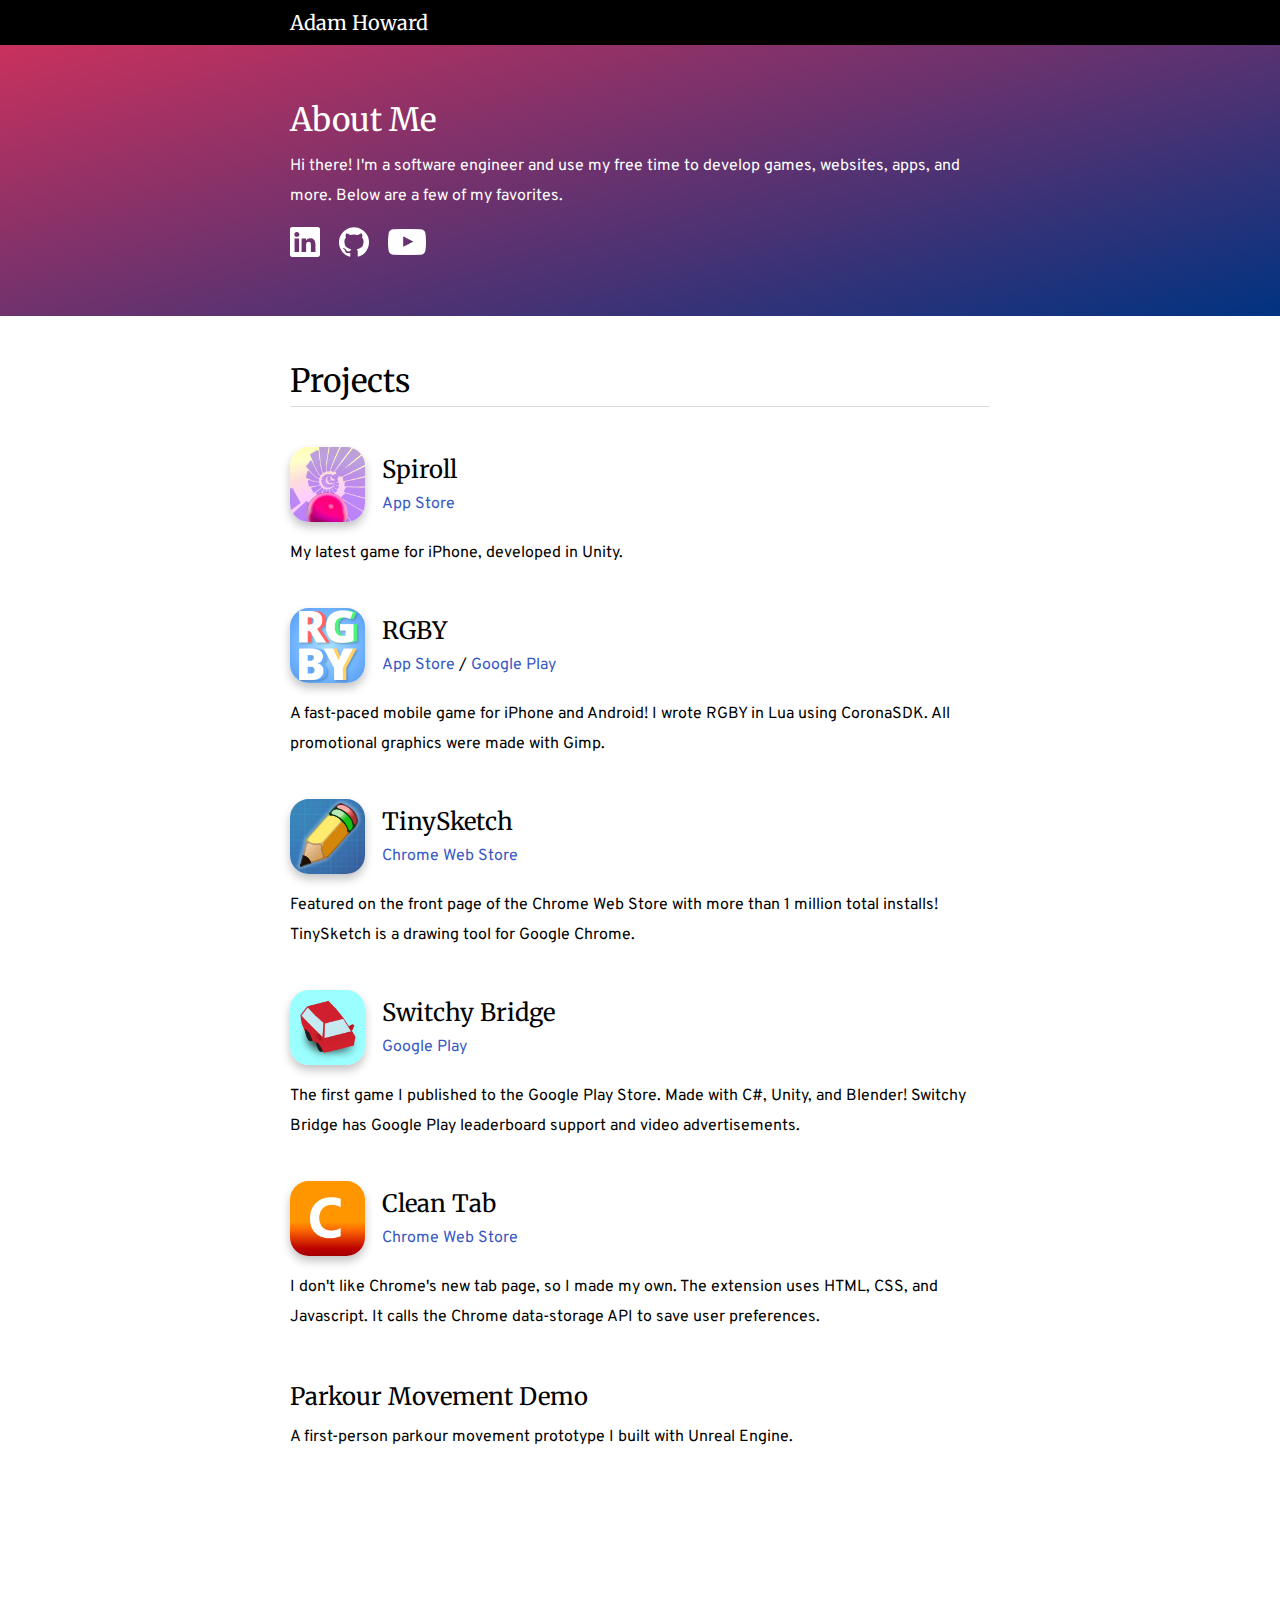
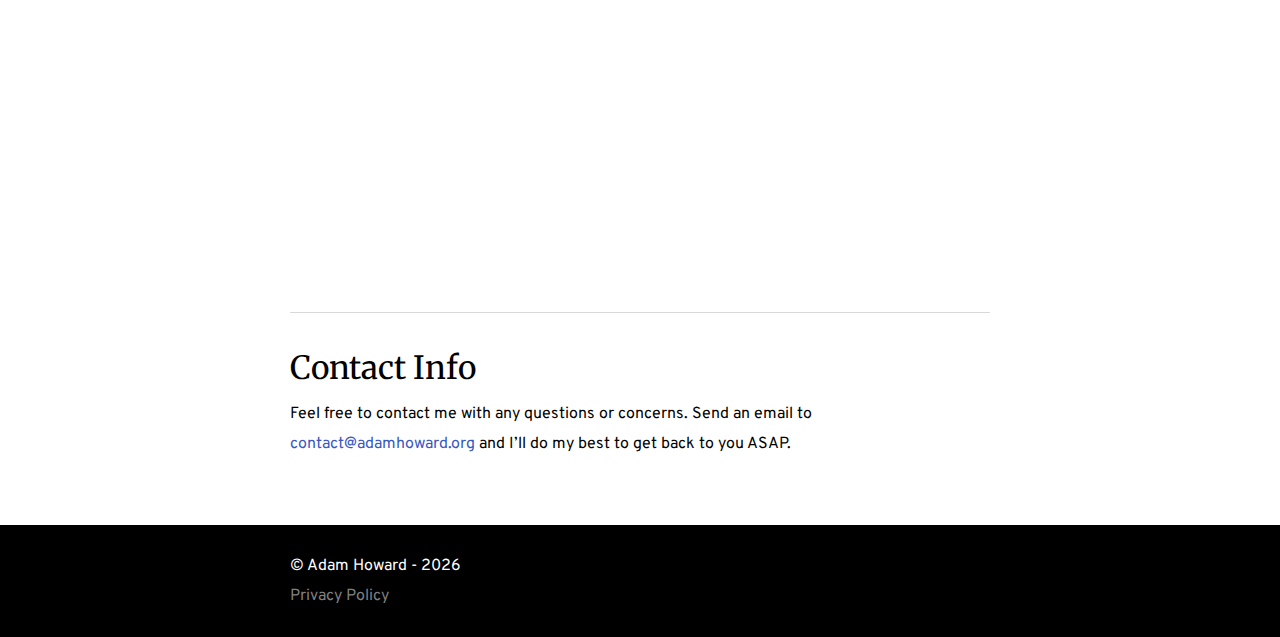
<file: index.html>
<!DOCTYPE html>
<html>
<head>
    <meta charset="utf-8">
    <meta name="viewport" content="width=device-width, initial-scale=1.0">
    <link rel="stylesheet" href="stylesheet.css" type="text/css">
    <link rel="icon" type="image/png" href="icons/favicon_new.png" />
    <link rel="apple-touch-icon" href="icons/favicon_ios.png" />
    <meta name="keywords" content="Adam,Howard,Games,iOS,Android,Developer,Development,Spiroll,RGBY,Switchy,Bridge,Unity,3D">
    <script data-ad-client="ca-pub-5260392975688791" async src="https://pagead2.googlesyndication.com/pagead/js/adsbygoogle.js"></script>
    <title>Adam Howard</title>
</head>
<body>
    
    <div id="top">
        <h1>Adam Howard</h1>
    </div>
	<div id="about" class="section">
    <div class="wrapper">
    <h1>About Me</h1>
    <p id="aboutText">Hi there! I'm a software engineer and use my free time to develop games, websites, apps, and more. Below are a few of my favorites.</p>

    <div class="social">
        <a target="_blank" href="https://www.linkedin.com/in/adamhoward56/"><img src="icons/linkedin.svg" style="height: 30px; margin-right: 15px;"></a>
        <a target="_blank" href="https://github.com/adamhoward56"><img src="icons/github.svg" style="height: 30px; margin-right: 15px;"></a>
        <a target="_blank" href="https://www.youtube.com/channel/UC_a5hgqzPw5wlBiHH5AUOQA"><img src="icons/youtube.png" style="height: 30px;"></a>
    </div>

    </div>
    </div>
    
    <div class="wrapper">

    
    <div id="portfolio" class="section">
    <h1>Projects</h1>
    <hr>
        <ul id="portList">

        <li><img src="icons/spiroll.jpg">
            <table class="appHead">
                <tr>
                    <td><h2>Spiroll</h2></td>
                </tr>
                <tr>
                    <td><p><a target="_blank" href="https://apps.apple.com/us/app/spiroll/id1495613339">App Store</a></p></td>
                </tr>
            </table>
            <p>My latest game for iPhone, developed in Unity.</p>
        </li>

        <li><img src="icons/rgby.png">
            <table class="appHead">
                <tr>
                    <td><h2>RGBY</h2></td>
                </tr>
                <tr>
                    <td><p><a target="_blank" href="https://goo.gl/RsNBJN">App Store</a> / <a target="_blank" href="https://goo.gl/pQQ4aT">Google Play</a></p></td>
                </tr>
            </table>
            <p>A fast-paced mobile game for iPhone and Android! I wrote RGBY in Lua using CoronaSDK. All promotional graphics were made with Gimp.</p>
        </li>
		
        <li>
            <img src="icons/spad.jpg">
		<table class="appHead">
                <tr>
                    <td><h2>TinySketch</h2></td>
                </tr>
                <tr>
                    <td><p><a target="_blank" href="https://goo.gl/dAAQ8h">Chrome Web Store</a></p></td>
                </tr>
            </table>
            <p>Featured on the front page of the Chrome Web Store with more than 1 million total installs! TinySketch is a drawing tool for Google Chrome.</p>
        </li>
		
        <li><img src="icons/sb.jpg">
            <table class="appHead">
                <tr>
                    <td><h2>Switchy Bridge</h2></td>
                </tr>
                <tr>
                    <td><p><a target="_blank" href="https://goo.gl/k7RIsr">Google Play</a></p></td>
                </tr>
            </table>
            <p>The first game I published to the Google Play Store. Made with C#, Unity, and Blender! Switchy Bridge has Google Play leaderboard support and video advertisements.</p>
        </li>
            
        <li>
            <img src="icons/clean.png">    <table class="appHead">
                <tr>
                    <td><h2>Clean Tab</h2></td>
                </tr>
                <tr>
                    <td><p><a target="_blank" href="https://goo.gl/lqzEOT">Chrome Web Store</a></p></td>
                </tr>
            </table>
            <p>I don't like Chrome's new tab page, so I made my own. The extension uses HTML, CSS, and Javascript. It calls the Chrome data-storage API to save user preferences.</p>  
        </li>

        <li>
            <h2 style="margin-left: 0px;">Parkour Movement Demo</h2>
            <p style="margin-top: 0px;">A first-person parkour movement prototype I built with Unreal Engine.</p>
            <div style="margin-bottom: 15px; border-radius: 8px; overflow: hidden;">

                <div style="width: 100%; padding-top: 56.25%; position: relative;">
                <iframe style="position: absolute; top: 0; left: 0; width: 100%; height: 100%;" src="https://www.youtube.com/embed/t0kJr0ZkYz0?rel=0" frameborder="0" allow="encrypted-media" allowfullscreen></iframe>
            </div>
            </div>
        </li>
            
        </ul>
        
        <hr style="margin-top: 50px; margin-bottom: -15px;">
    
    </div>
    
</div>
    
    <div id="contact">
        <div class="wrapper">
    <h1 id="co">Contact Info</h1>
        <p>Feel free to contact me with any questions or concerns. Send an email to <a target="_blank" href="mailto:contact@adamhoward.org">contact@adamhoward.org</a> and I&rsquo;ll do my best to get back to you ASAP.
        
    </div>
    </div>
    
    <div id="footer">
        <div class="wrapper">
        <p>&copy; Adam Howard - <span id="currentYear"></span><br><a href="privacy-policy.html">Privacy Policy</a></p>
        </div>
    </div>
    
    <script>document.getElementById("currentYear").innerHTML = new Date().getFullYear();</script>
</body>
</html>
</file>
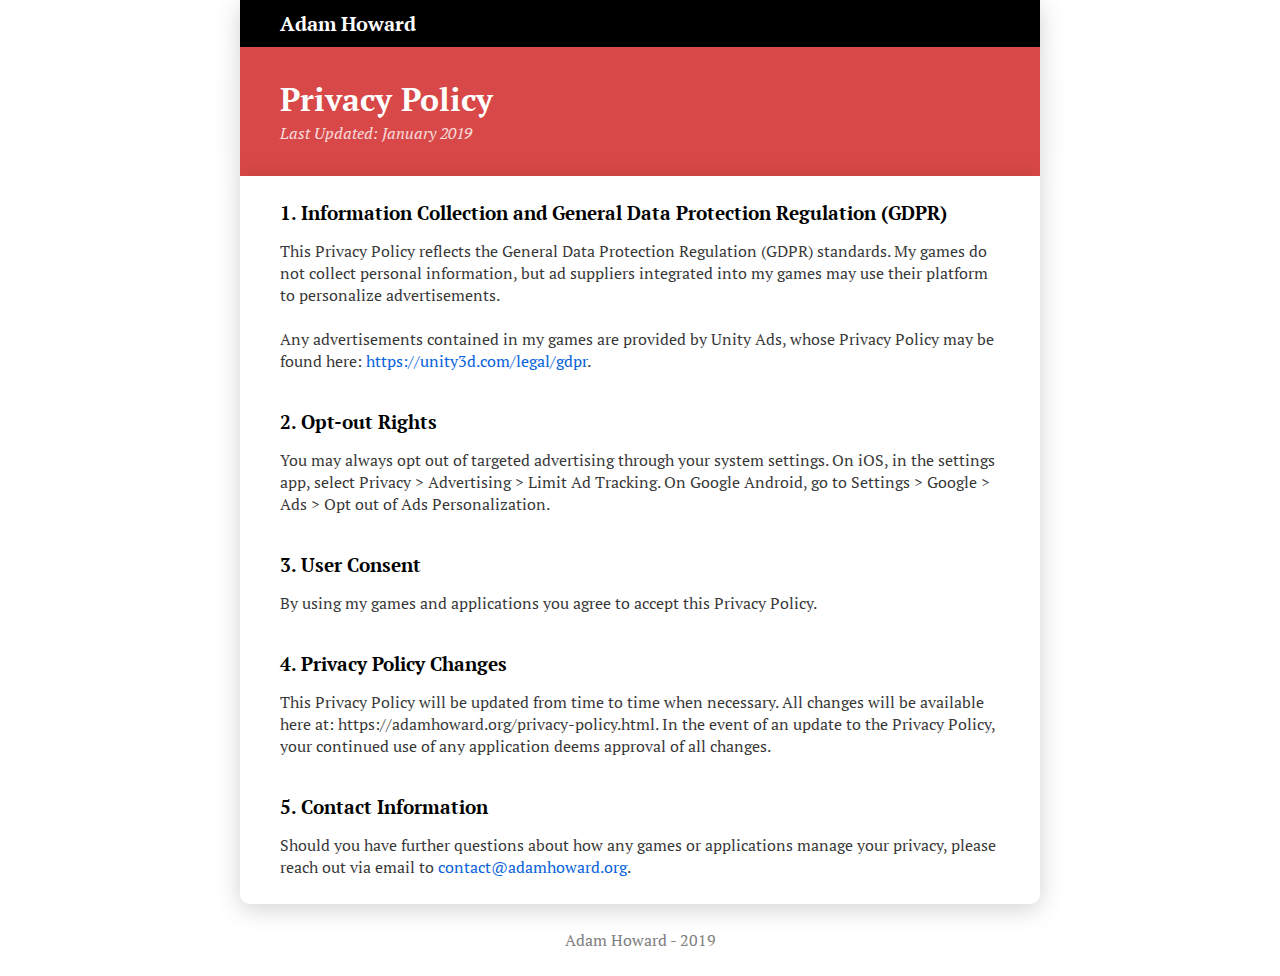
<file: privacy-policy.html>
<!DOCTYPE html>
<html>
	<head>
		<title>Privacy Policy - Adam Howard Games</title>
		<meta name="viewport" content="width=device-width, initial-scale=1">
		<link rel="stylesheet" type="text/css" href="policy.css">
	</head>
	<body>

    	<div id="top">
        	<h1><a href="https://adamhoward.org">Adam Howard</a></h1>
    	</div>

		<div id="splash">
			<h1>Privacy Policy</h1>
			<i id="update">Last Updated: January 2019</i>
		</div>

		<div id="center">
			<h3>1. Information Collection and General Data Protection Regulation (GDPR)</h3>
			<p>This Privacy Policy reflects the General Data Protection Regulation (GDPR) standards. My games do not collect personal information, but ad suppliers integrated into my games may use their platform to personalize advertisements.

			<br><br>Any advertisements contained in my games are provided by Unity Ads, whose Privacy Policy may be found here: <a href="https://unity3d.com/legal/gdpr" target="blank">https://unity3d.com/legal/gdpr</a>.</p>
			<br>

			<h3>2. Opt-out Rights</h3>
			<p>You may always opt out of targeted advertising through your system settings. On iOS, in the settings app, select Privacy > Advertising > Limit Ad Tracking. On Google Android, go to Settings > Google > Ads > Opt out of Ads Personalization.</p>
			<br>

			<h3>3. User Consent</h3>
			<p>By using my games and applications you agree to accept this Privacy Policy.</p>
			<br>

			<h3>4. Privacy Policy Changes</h3>
			<p>This Privacy Policy will be updated from time to time when necessary. All changes will be available here at: https://adamhoward.org/privacy-policy.html. In the event of an update to the Privacy Policy, your continued use of any application deems approval of all changes.</p>
			<br>

			<h3>5. Contact Information</h3>
			<p>Should you have further questions about how any games or applications manage your privacy, please reach out via email to <a href="mailto:contact@adamhoward.org?subject=Privacy Policy Information" target="blank">contact@adamhoward.org</a>.</p>
		</div>

		<p id="home"><a href="https://adamhoward.org/">Adam Howard - 2019</a></p>
	</body>
</html>
</file>
<file: stylesheet.css>
@import url('https://fonts.googleapis.com/css?family=Merriweather');
@import url('https://fonts.googleapis.com/css?family=Overpass');
body{
    font-family: 'Merriweather', serif;
    margin: 0 auto;
}

hr {
    border: none;
    border-top: 1.5px solid rgba(0,0,0,0.15);
    border-radius: 1px;
}

p{
    font-family: 'Overpass', sans-serif;
}

h1, h2, h3, h4, h5, h6 {
    font-weight: normal;
    margin: 10px auto;
}

a{
    text-decoration: none;
    color: #3858c3;
}

a:hover{
    text-decoration: underline;
}

.wrapper{
    max-width: 800px;
    box-sizing: border-box;
    margin: 0 auto;
    padding: 50px;
    line-height: 30px;
}

.section{
    margin-bottom: 50px;
}

#top{
    font-size: 10px;
    color: white;
    background-color: black;
}
#top h1 {
    margin: 0 auto;
    padding: 10px;
    box-sizing: border-box;
    max-width: 800px;
    padding-left: 50px;
    padding-right: 50px;
}

#about{
    background: linear-gradient(-15deg, #003381, #c9315d);
    color: white;
    margin-bottom: -10px;
}

#portList {
    list-style: none;
    margin-left: 0px;
    padding: 0;
}
#portList > li{
    margin-left: 0px;
    margin-top: 40px;
}
#portList > li > img{
    width: 75px;
    vertical-align: middle;
    display: inline-block;
    border-radius: 25%;
    box-shadow: 0 5px 10px rgba(0, 0, 0, 0.24);
}
#portList > li > h2 {
    display: inline-block;
    margin-left: 10px;
}

.appHead{
    display: inline-block;
    vertical-align: middle;
    margin-left: 10px;
    margin-top: -5px;
}
.appHead p {
    padding: 0;
    margin: 0;
    margin-top: -10px;
}

#contact{
    margin-top: -105px;
}

#footer {
    box-sizing: border-box;
    color: white;
    background-color: black;
}

#footer > .wrapper {
    padding-top: 10px;
    padding-bottom: 10px;
}

#footer a {
    color: grey;
}

@media (prefers-color-scheme: dark) and (min-width: 501px) {
    #aboutText {
        color: rgb(209, 209, 209);
    }

    #about {
        background: linear-gradient(-15deg, #022455, #881e3c);
    }
    
    body {
        background-color: black;
        color: rgb(240, 240, 240);
    }

    body p {
        color: rgb(168, 168, 168);
    }

    body a {
        color: #95a7e2 !important;
        font-weight: bold;
    }

    hr {
        border-color: rgb(168, 168, 168);
    }

    #footer {
        background-color: rgb(29, 29, 29);
    }
}

@media (max-width: 500px) {
    body{
        background-color: #2f2f2f;
    }
    
    .wrapper{
        padding: 16px;
    }
    #top{
        text-align: center;
        font-family: 'Overpass', sans-serif;
        color: #ffffff;
        padding-top: 4px;
    }
    
    #about{
        margin: 15px;
        margin-bottom: -10px;
        border-radius: 8px;
        background: linear-gradient(20deg, #6fe3e7, #4fb8d9 25%, #5648c1);
        background: linear-gradient(20deg, #004574, #36e595);

        box-shadow: 0 0 10px rgba(0, 0, 0, 0.56);
        color: rgba(255, 255, 255, 0.83);
        padding: 10px;
    }
    
    #about h1{
        color: white;
    }
    
    #top h1{
        padding-left: 30px;
        padding-right: 30px;
    }

    .social {
        margin: 0 auto;
        width: 100%;
        text-align: center;
    }
    
    #portfolio {
        color: white;
    }
    
    #portfolio > p{
        padding: 15px;   
        margin-bottom: -20px;
    }
    #portfolio > h1{
        padding: 15px;
        margin-top: 20px;
        margin-bottom: -30px;
    }
    
    #portList > li{
        padding-left: 30px;
        padding-right: 30px;
        padding-top: 20px;
        padding-bottom: 8px;
        box-sizing: border-box;
        background-color: white;
        border-radius: 8px;
        box-shadow: 0 0 10px rgba(0, 0, 0, 0.56);
        color: black;
        margin-bottom: -15px;
    }
    
    #portList > li > img {
        display: block;
        margin: 0 auto;
    }
    #portList {
        text-align: center;
    }
    #portList p {
        text-align: left;
    }
    .appHead{
        margin: 0 auto;
        margin-top: 10px;
        text-align: center;
    }
    #co{
        line-height: 40px;
    }
    #contact{
        background: linear-gradient(-20deg, #7b4397, #dc2430);
        color: rgba(255, 255, 255, 0.780);
        padding: 0;
        margin: 15px;
        margin-top: -25px;
        border-radius: 8px;
        box-shadow: 0 0 10px rgba(0, 0, 0, 0.56);
        margin-bottom: 40px;
    }
    
    hr{
        display: none;
    }
    
    #contact a {
        color: #ffffff;
    }
    #contact h1{
        color: white;
        margin-bottom: -10px;
    }
    h1, h2, h3, h4, h5, h6{
        font-family: 'Overpass', sans-serif;
        font-weight: 800;
    }
     
}
</file>
<file: policy.css>
@import url('https://fonts.googleapis.com/css?family=PT+Serif');

* { font-family: 'PT Serif', serif; }
body { margin: 0; background-color: white; }

#center {
	margin: 0 auto;
	max-width: 800px;
	box-shadow: 0 5px 25px 0 rgba(0,0,0,0.18);
	padding: 10px 40px;
	padding-top: 25px;
	border-radius: 0 0 10px 10px;
	background-color: white;
	box-sizing: border-box;
}

h3 { 
	margin-bottom: 0px;
	margin-top: 0px;
}

p { margin-top: 15px; color: rgba(0,0,0,0.8); }
a { color: rgba(10,100,220,1); text-decoration: none; }
a:hover { text-decoration: underline; }

#splash {
	max-width: 800px;
	padding: 10px 40px;
	padding-bottom: 34px;
	background-color: #d84848;
	color: white;
	margin: 0 auto;
	box-sizing: border-box;
	box-shadow: 0 5px 25px 0 rgba(0,0,0,0.18);
}

#update {
	position: absolute;
	margin-top: -20px;
	margin-right: 40px;
	opacity: 0.8;
}

#home {
	width: 100%;
	text-align: center;
	margin-top: 25px;
	margin-bottom: 25px;
	color: grey;
}

#home a {
	color: grey;
}

#top{
    font-size: 10px;
    color: white;
    background-color: black;
    max-width: 800px;
    margin: 0 auto;
    box-shadow: 0 5px 25px 0 rgba(0,0,0,0.18);
}
#top h1 {
    margin: 0 auto;
    padding: 10px;
    box-sizing: border-box;
    max-width: 800px;
    padding-left: 40px;
    padding-right: 0px;
}

#top a {
	color: white;
	text-decoration: none;
}
</file>
